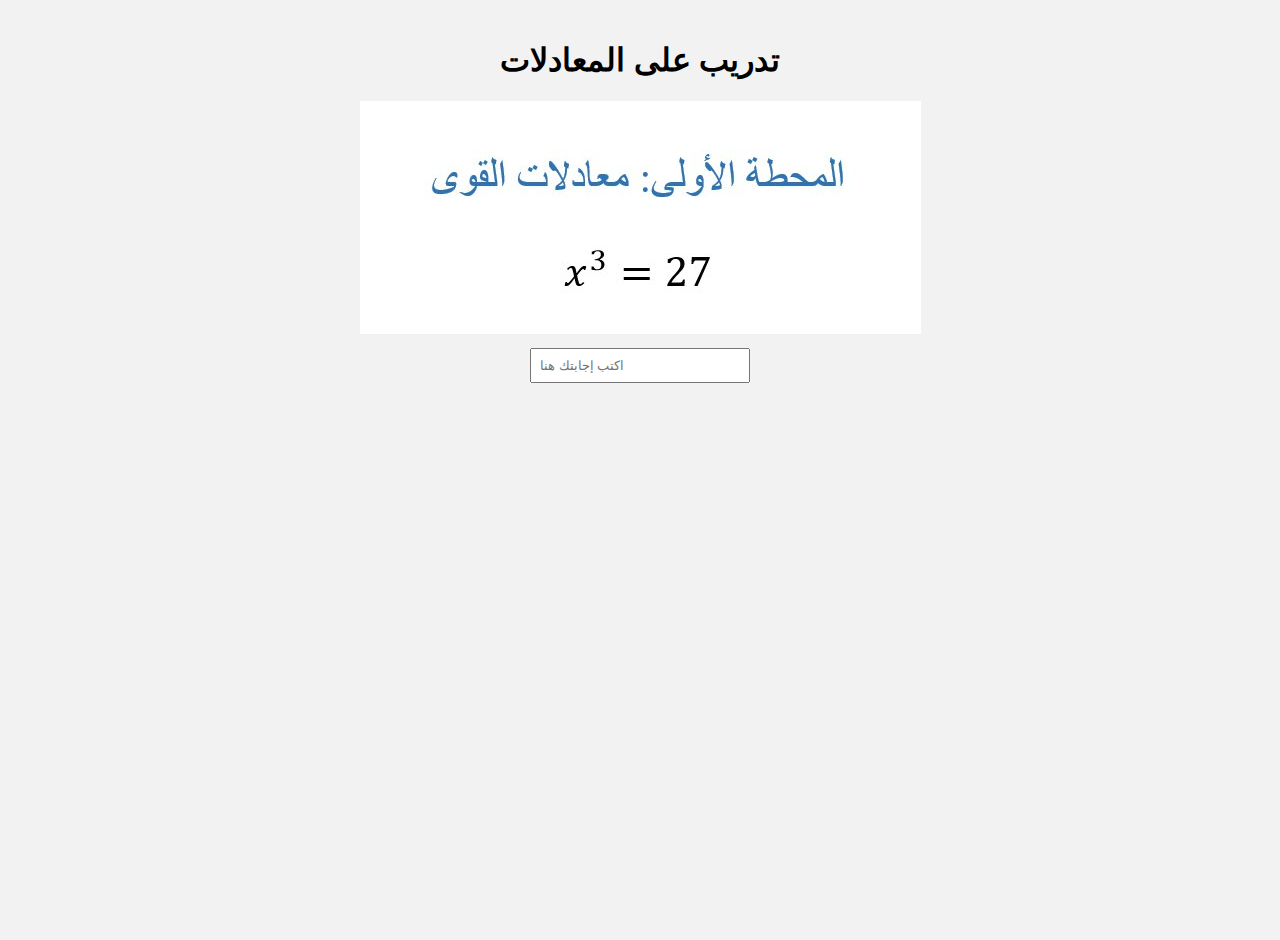
<file: index.html>
<!DOCTYPE html>
<html lang="en">
<head>
  <meta charset="UTF-8" />
  <meta name="viewport" content="width=device-width, initial-scale=1.0" />
  <title>تدريب معادلات</title>
  <style>
    body {
      font-family: sans-serif;
      background-color: #f2f2f2;
      text-align: center;
      padding: 20px;
      margin: 0;
      overflow: hidden;
      height: 100vh;
    }
    .question {
      display: none;
      margin-bottom: 20px;
    }
    .question.active {
      display: block;
    }
    input[type="text"] {
      padding: 8px;
      width: 200px;
      margin-top: 10px;
    }
    .choices button {
      margin: 5px;
      padding: 10px 20px;
    }
    .video-sticker {
      width: 150px;
      height: auto;
      margin-top: 10px;
      display: none;
    }
    #win-image {
      display: none;
      width: 100vw;
      height: 100vh;
      object-fit: cover;
    }
  </style>
</head>
<body>
  <h1>تدريب على المعادلات</h1>

  <div id="quiz-container">
    <div class="question active" data-answer="3">
      <img src="images/q1.jpg" alt="q1"><br />
      <input type="text" placeholder="اكتب إجابتك هنا" />
      <p class="feedback"></p>
    </div>

    <div class="question" data-answer="3">
      <img src="images/q2.jpg" alt="q2"><br />
      <input type="text" placeholder="اكتب إجابتك هنا" />
      <p class="feedback"></p>
    </div>

    <div class="question" data-answer="2">
      <img src="images/q3.jpg" alt="q3"><br />
      <input type="text" placeholder="اكتب إجابتك هنا" />
      <p class="feedback"></p>
    </div>

    <div class="question" data-answer="2.5">
      <img src="images/q4.jpg" alt="q4"><br />
      <input type="text" placeholder="اكتب إجابتك هنا" />
      <p class="feedback"></p>
    </div>

    <div class="question" data-answer="0">
      <img src="images/q5.jpg" alt="q5"><br />
      <input type="text" placeholder="اكتب إجابتك هنا" />
      <p class="feedback"></p>
    </div>

    <div class="question" data-answer="32">
      <img src="images/q6.jpg" alt="q6"><br />
      <div class="choices">
        <button>32</button>
        <button>20</button>
        <button>25</button>
      </div>
      <p class="feedback"></p>
    </div>

    <div class="question" data-answer="8.5">
      <img src="images/q7.jpg" alt="q7"><br />
      <div class="choices">
        <button>8.5</button>
        <button>21.4</button>
        <button>6</button>
      </div>
      <p class="feedback"></p>
    </div>
  </div>

  <audio id="yay-sound" src="yay.mp3"></audio>
  <video id="success-video" class="video-sticker" src="sticker.mp4" muted></video>
  <img id="win-image" src="win.jpg" alt="win">

  <script>
    const questions = document.querySelectorAll(".question");
    const sound = document.getElementById("yay-sound");
    const video = document.getElementById("success-video");
    const winImage = document.getElementById("win-image");
    let current = 0;

    function showQuestion(index) {
      questions.forEach((q, i) => q.classList.toggle("active", i === index));
    }

    function showSuccess(feedback) {
      feedback.textContent = "✅ صحيح!";
      sound.play();
      video.style.display = "block";
      video.currentTime = 0;
      video.play();

      setTimeout(() => {
        video.style.display = "none"; // إخفاء الفيديو بعد 2 ثانية
        current++;
        if (current < questions.length) {
          showQuestion(current);
        } else {
          // بعد الانتهاء من كل الأسئلة، إظهار صورة "win"
          winImage.style.display = "block"; // عرض صورة "win"
          sound.src = "win.mp3"; // تحميل صوت الفوز
          sound.play(); // تشغيل صوت الفوز

          setTimeout(() => {
            winImage.style.display = "none"; // إخفاء صورة "win" بعد 6 ثواني
          }, 6000); // يختفي بعد 6 ثواني
        }
      }, 2000); // إخفاء الفيديو بعد 2 ثانية
    }

    function showWrong(feedback) {
      feedback.textContent = "❌ خطأ";
    }

    questions.forEach((q, index) => {
      const answer = q.dataset.answer;
      const input = q.querySelector("input");
      const feedback = q.querySelector(".feedback");
      const choices = q.querySelectorAll(".choices button");

      if (input) {
        input.addEventListener("keydown", (e) => {
          if (e.key === "Enter") {
            if (input.value.trim() === answer) {
              showSuccess(feedback);
            } else {
              showWrong(feedback);
            }
          }
        });
      }

      choices.forEach((btn) => {
        btn.addEventListener("click", () => {
          if (btn.textContent.trim() === answer) {
            showSuccess(feedback);
          } else {
            showWrong(feedback);
          }
        });
      });
    });
  </script>
</body>
</html>
</file>
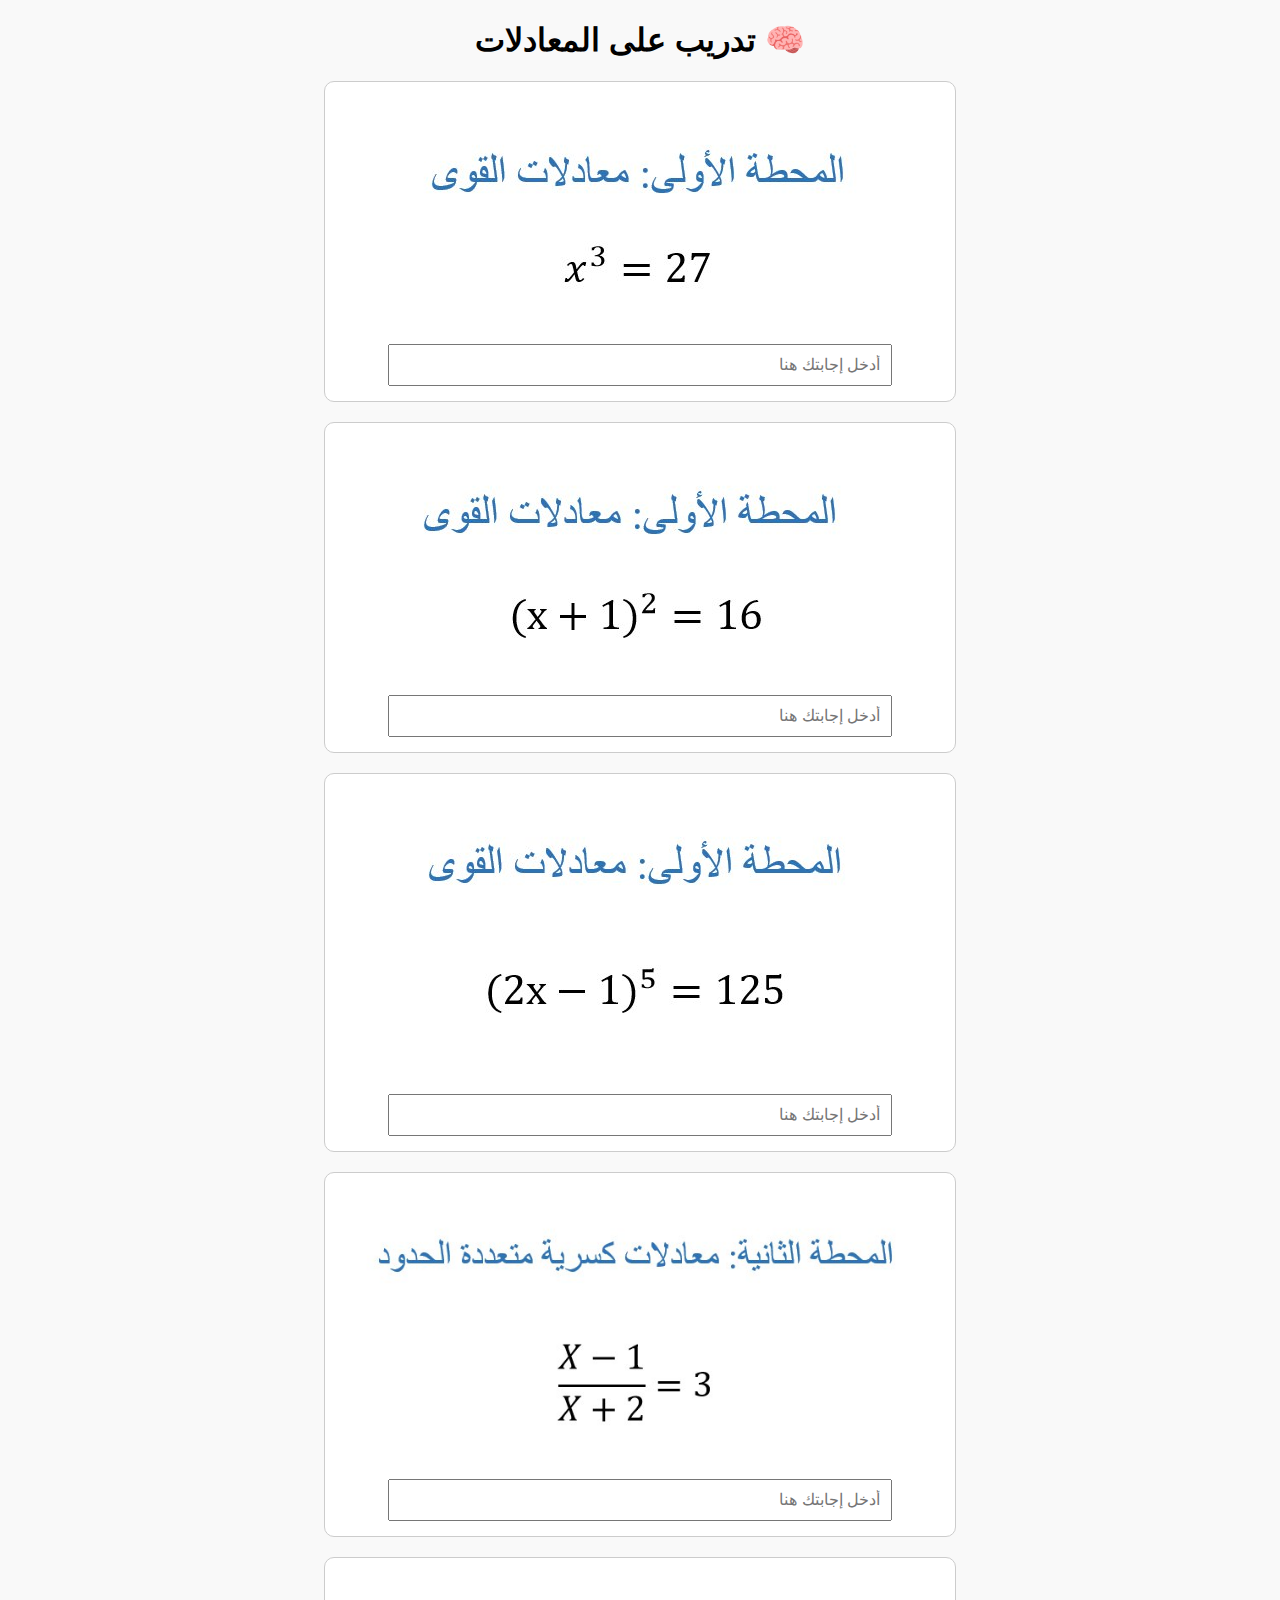
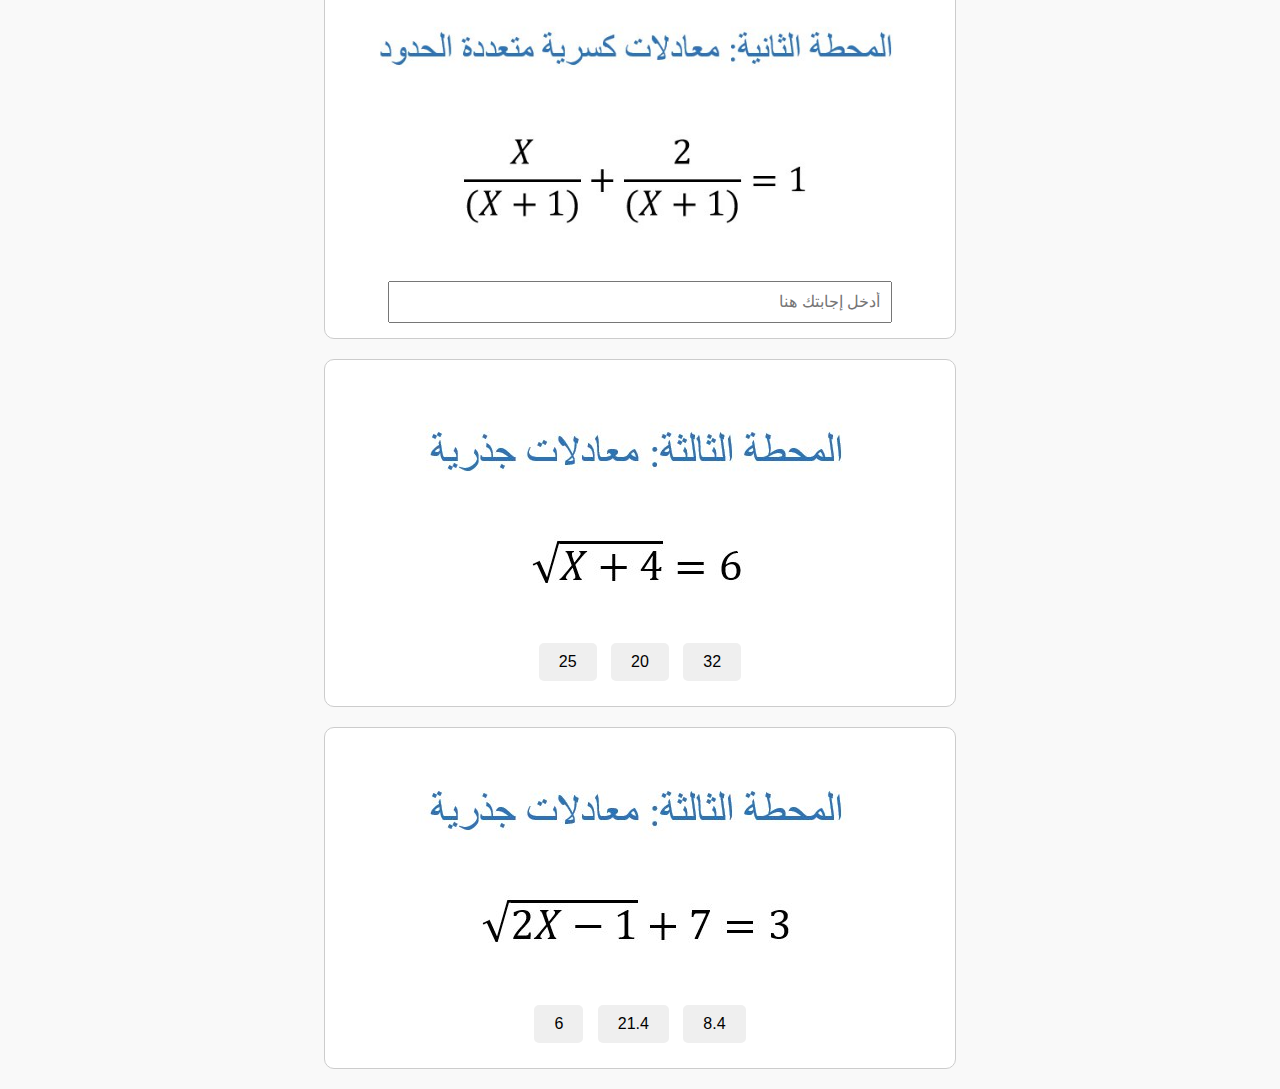
<file: معادلات_تدريب.html>
<!DOCTYPE html>
<html lang="ar">
<head>
  <meta charset="UTF-8">
  <title>تدريب المعادلات</title>
  <style>
    body {
      font-family: Arial, sans-serif;
      direction: rtl;
      text-align: center;
      background-color: #f9f9f9;
    }
    .question {
      margin: 20px;
      padding: 15px;
      border: 1px solid #ccc;
      background-color: #fff;
      border-radius: 10px;
      max-width: 600px;
      margin-left: auto;
      margin-right: auto;
    }
    img {
      max-width: 100%;
      height: auto;
    }
    input[type="text"] {
      padding: 10px;
      width: 80%;
      margin-top: 10px;
      font-size: 16px;
    }
    .choices button {
      margin: 10px 5px;
      padding: 10px 20px;
      font-size: 16px;
      border-radius: 5px;
      border: none;
      cursor: pointer;
    }
    .choices button:hover {
      background-color: #ddd;
    }
  </style>
</head>
<body>

  <h1>🧠 تدريب على المعادلات</h1>

  <!-- أسئلة q1 - q5 (إدخال يدوي) -->
  <div class="question">
    <img src="images/q1.jpg" alt="السؤال 1">
    <input type="text" placeholder="أدخل إجابتك هنا">
  </div>

  <div class="question">
    <img src="images/q2.jpg" alt="السؤال 2">
    <input type="text" placeholder="أدخل إجابتك هنا">
  </div>

  <div class="question">
    <img src="images/q3.jpg" alt="السؤال 3">
    <input type="text" placeholder="أدخل إجابتك هنا">
  </div>

  <div class="question">
    <img src="images/q4.jpg" alt="السؤال 4">
    <input type="text" placeholder="أدخل إجابتك هنا">
  </div>

  <div class="question">
    <img src="images/q5.jpg" alt="السؤال 5">
    <input type="text" placeholder="أدخل إجابتك هنا">
  </div>

  <!-- q6 (اختيارات متعددة) -->
  <div class="question">
    <img src="images/q6.jpg" alt="السؤال 6">
    <div class="choices">
      <button>32</button>
      <button>20</button>
      <button>25</button>
    </div>
  </div>

  <!-- q7 (اختيارات متعددة) -->
  <div class="question">
    <img src="images/q7.jpg" alt="السؤال 7">
    <div class="choices">
      <button>8.4</button>
      <button>21.4</button>
      <button>6</button>
    </div>
  </div>

</body>
</html>
</file>
